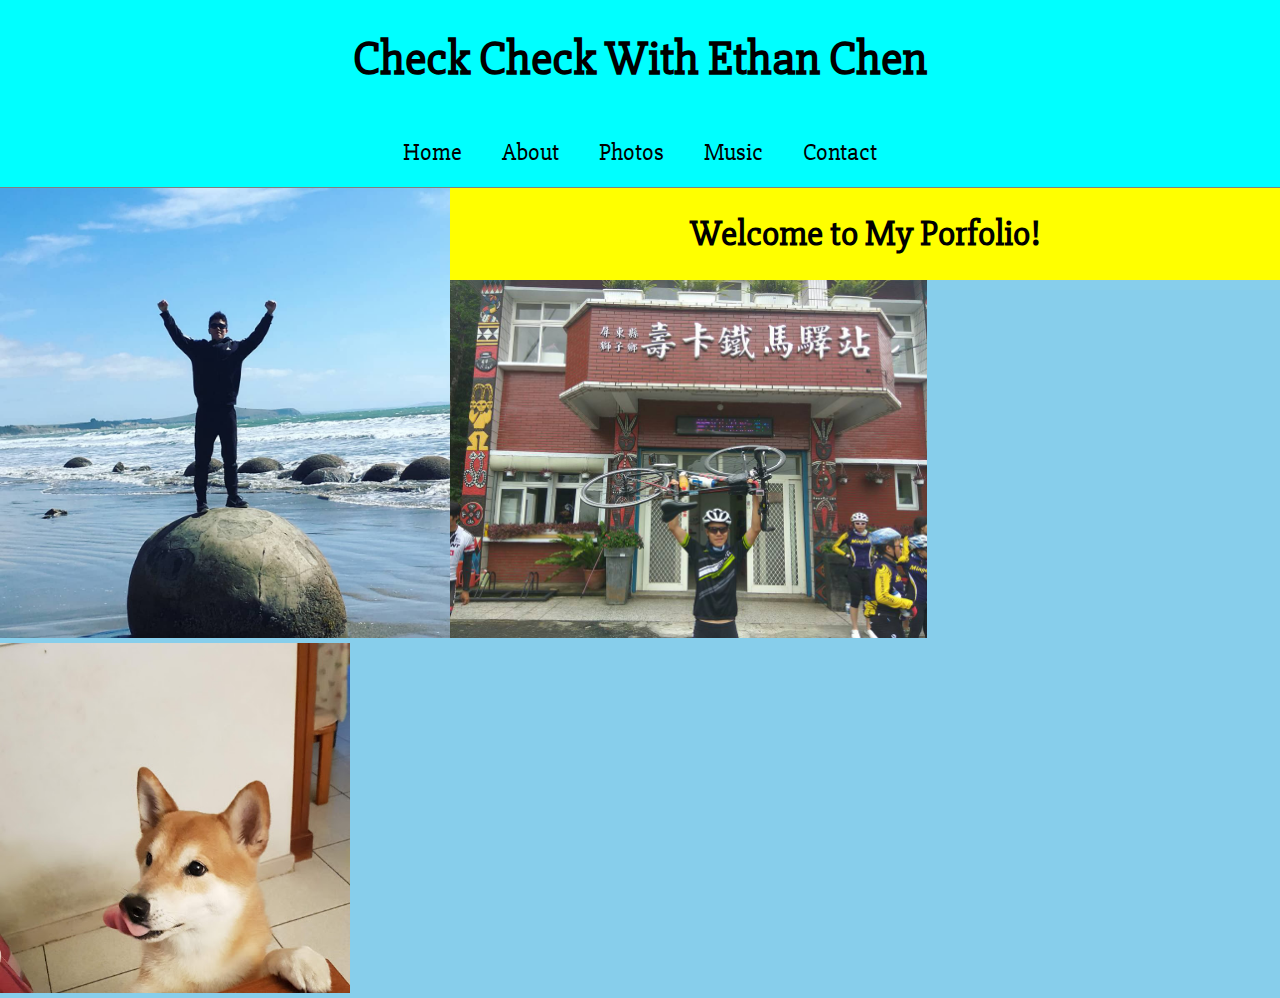
<file: index.html>
<!DOCTYPE html>
<html>
    <head>
       <title>Ethan Chen's Portfolio</title>
       <link rel="stylesheet" href="style.css">
       <meta charset="utf-8">
       <link href="https://fonts.googleapis.com/css?family=Poppins&display=swap" rel="stylesheet">
       <link href="https://fonts.googleapis.com/css?family=Poppins|Slabo+27px&display=swap" rel="stylesheet">
    </head>
    <body class="backgroundpic">
        <div class="top">
        <p class="tiitle"><strong>Check Check With Ethan Chen</strong></p>
       
        <!--THIS IS THE NAVIGATION BAR-->
        <ul class="navigation">
            <a href="index.html"><li>Home</li></a>
            <a href="about.html"><li>About</li></a>
            <a href="photo.html"><li>Photos</li></a>
            <a href="music.html"><li>Music</li></a>
            <a href="contact.html"><li>Contact</li></a>
        </ul>
        <img src="pictures/I2.jpg">
        </div>
        <div class="welcome">
        <h1>Welcome to My Porfolio!</h1>
        </div> 
        <img class="bike" src="pictures/bike.jpg">
        <img class="rexwanttoeat" src="pictures/rexwantstoeat.jpg">

    </body>
</html>
</file>
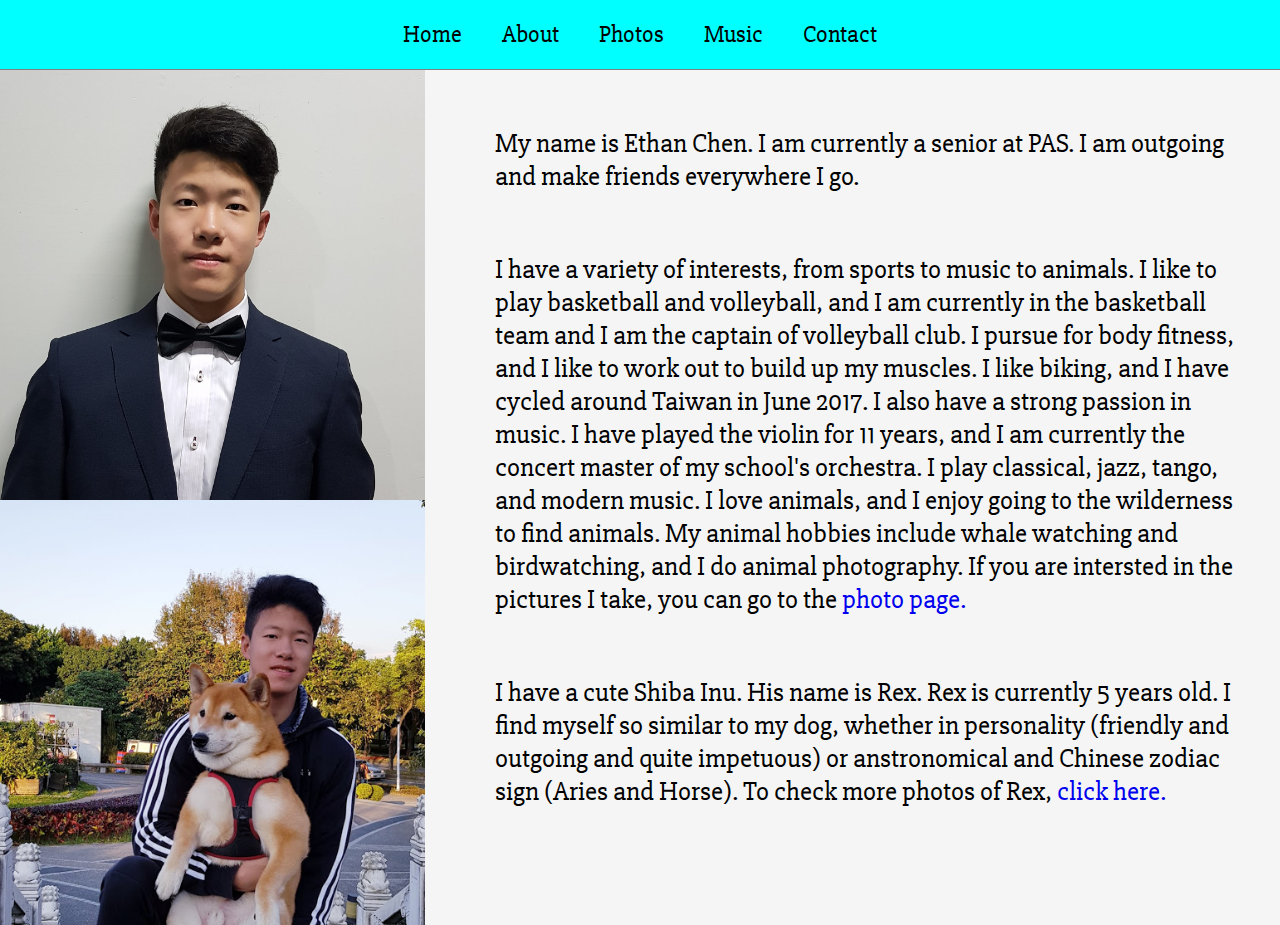
<file: about.html>
<!DOCTYPE html>
<html>
    <head>
        <title>About Me</title>
        <link rel="stylesheet" href="style.css">
        <meta charset="utf-8">
        <link href="https://fonts.googleapis.com/css?family=Poppins&display=swap" rel="stylesheet">
        <link href="https://fonts.googleapis.com/css?family=Poppins|Slabo+27px&display=swap" rel="stylesheet">
    </head>
    <body>
            <div>
                    <ul class="navigation">
                         <a href="index.html"><li>Home</li></a>
                         <a href="about.html"><li>About</li></a>
                         <a href="photo.html"><li>Photos</li></a>
                         <a href="music.html"><li>Music</li></a>
                         <a href="contact.html"><li>Contact</li></a>
                        
                     </ul>
                     </div>
        <!--THIS IS ABOUT MY INFORMATION-->
    <div class="biggrid">   
    <div class="me-pic">
        <img class="me" src="pictures/fjjdjfdf.jpg"> 
        <img class="me" src="pictures/rrreeeexxx.jpg">
    </div>
    <div class="meparagraph"> 
        <ul>
        <li>My name is Ethan Chen. I am currently a senior at PAS. I am outgoing and make friends everywhere I go.</li>
        <li>I have a variety of interests, from sports to music to animals. I like to play basketball and volleyball, and I am currently in the basketball team and I am the captain of volleyball club. I pursue for body fitness, and I like to work out to build up my muscles. I like biking, and I have cycled around Taiwan in June 2017. I also have a strong passion in music. I have played the violin for 11 years, and I am currently the concert master of my school's orchestra. I play classical, jazz, tango, and modern music. I love animals, and I enjoy going to the wilderness to find animals. My animal hobbies include whale watching and birdwatching, and I do animal photography. If you are intersted in the pictures I take, you can go to the <a href="photo.html">photo page.</a></li> 
        <li>I have a cute Shiba Inu. His name is Rex. Rex is currently 5 years old. I find myself so similar to my dog, whether in personality (friendly and outgoing and quite impetuous) or anstronomical and Chinese zodiac sign (Aries and Horse). To check more photos of Rex, <a href="rex.html">click here.</a></li>
        </ul>
    </div>
    </div> 

    </body>
    </html>
</file>
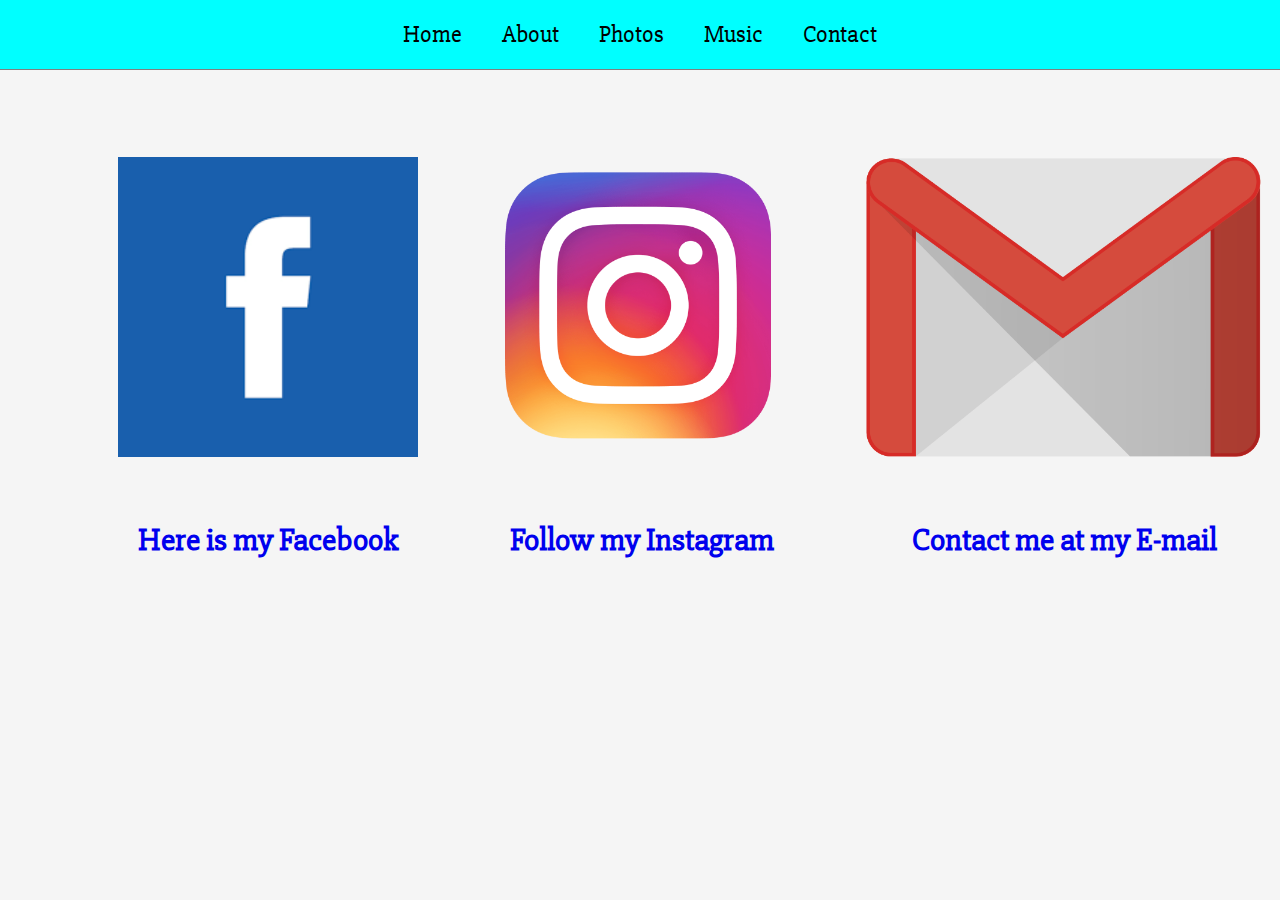
<file: contact.html>
<!DOCTYPE html>
<html>
    <head>
        <title>About Me</title>
        <link rel="stylesheet" href="style.css">
        <meta charset="utf-8">
        <link href="https://fonts.googleapis.com/css?family=Poppins&display=swap" rel="stylesheet">
        <link href="https://fonts.googleapis.com/css?family=Poppins|Slabo+27px&display=swap" rel="stylesheet">
    </head>
    <body bgcolor="whitesmoke">
            <div>
            <ul class="navigation">
                 <a href="index.html"><li>Home</li></a>
                 <a href="about.html"><li>About</li></a>
                 <a href="photo.html"><li>Photos</li></a>
                 <a href="music.html"><li>Music</li></a>
                 <a href="contact.html"><li>Contact</li></a>
                
             </ul>
             </div>
        <!--THIS IS THE CONTACT-->
        <div class="social">
        <div class="media">
            <a href="https://www.facebook.com/profile.php?id=100011172668520&ref=bookmarks"><img src="pictures/fbb.jpg">
            <h1>Here is my Facebook</h1></a>
        </div>
        <div class="media">
            <a href="https://www.instagram.com/ethanchen0328/?hl=zh-tw"><img src="pictures/igggggg.png">
            <h1>Follow my Instagram</h1></a>
        </div>
        <div class="media">
        <a href="https://mail.google.com/mail/u/1/#inbox"><img src="pictures/mail.png">
        <h1>Contact me at my E-mail</h1>
        </a>
        </div>
    </div>
    </body>
    </html>
</file>
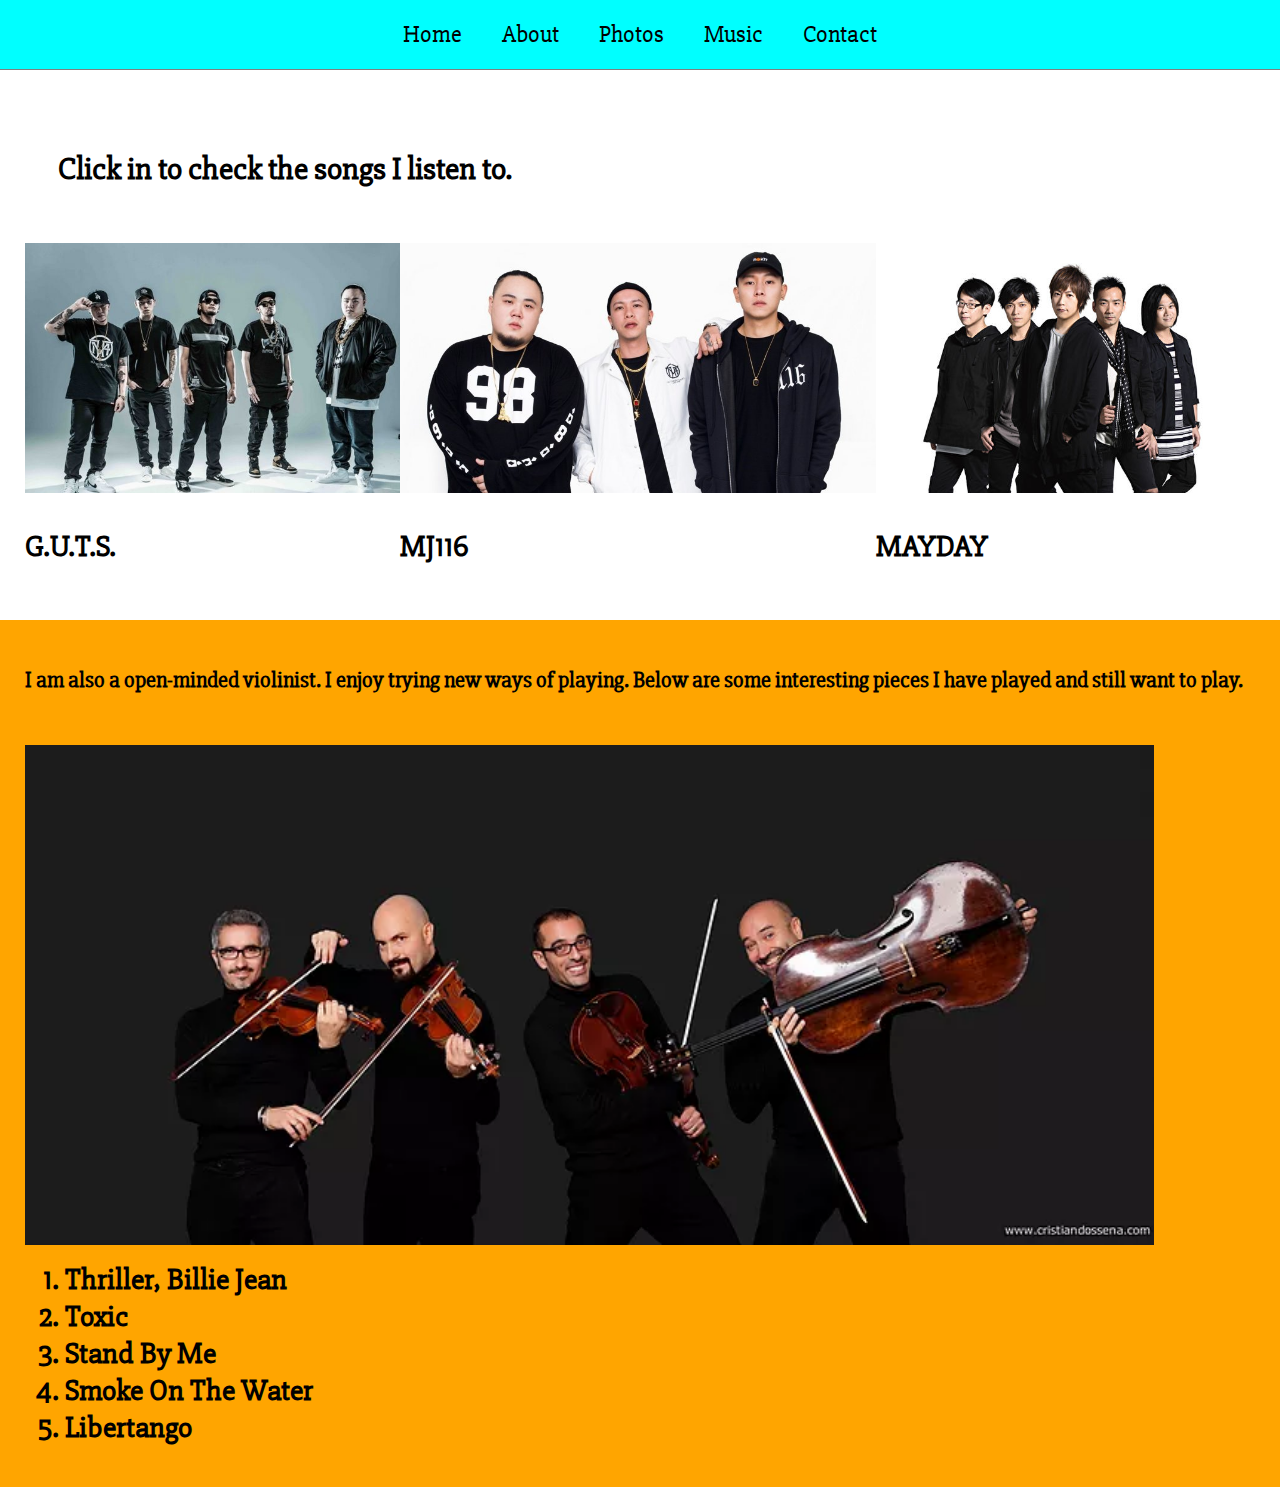
<file: music.html>
<!DOCTYPE html>
<html>
    <head bgcolor="whitesmoke">
        <title>About Me</title>
        <link rel="stylesheet" href="style.css">
        <meta charset="utf-8">
        <link href="https://fonts.googleapis.com/css?family=Poppins&display=swap" rel="stylesheet">
        <link href="https://fonts.googleapis.com/css?family=Poppins|Slabo+27px&display=swap" rel="stylesheet">
    </head>
    <body bgcolor="white">
            <div>
                    <ul class="navigation">
                         <a href="index.html"><li>Home</li></a>
                         <a href="about.html"><li>About</li></a>
                         <a href="photo.html"><li>Photos</li></a>
                         <a href="music.html"><li>Music</li></a>
                         <a href="contact.html"><li>Contact</li></a>
                        
                     </ul>
                     </div>
        <!--THIS IS ABOUT THE MUSIC I LISTEN TO-->
        <div class="popsong">
        <h1>Click in to check the songs I listen to.</h1>
        <div class="artist">
        <a href="https://www.youtube.com/playlist?list=PLDgLLnSBXR_OGtFMG3qckUtLo1wncO1s_"><img src="pictures/guts.jpg"><p>G.U.T.S.</p></a>
        <a href="https://www.youtube.com/playlist?list=PLp8TbZuPnZYdayuevj0WPyGtmDr5XeRWx"><img src="pictures/mj116.jpg"><p>MJ116</p></a>
        <a href="https://www.youtube.com/playlist?list=PL9C2818276B0B3FC0"><img src="pictures/mayday.jpg"><p>MAYDAY</p></a>
        </div>
        </div>
        <div class="violin">
        <h3>I am also a open-minded violinist. I enjoy trying new ways of playing. Below are some interesting pieces I have played and still want to play.</h3>
        <img src="pictures/string.jpg">
        <div class="musicpiece">
        <ol>  
        <a href="https://www.youtube.com/watch?v=tWqFFMXWbn8"><li>Thriller, Billie Jean</li></a>
        <a href="https://www.youtube.com/watch?v=j4Gh7r65cd8"><li>Toxic</li></a>
        <a href="https://www.youtube.com/watch?v=1xZKKXxY6Xw"><li>Stand By Me</li></a>
        <a href="https://www.youtube.com/watch?v=6xfiHulyrfE&list=RDj4Gh7r65cd8&index=3"><li>Smoke On The Water</li></a>
        <a href="https://www.youtube.com/watch?v=Qdj9H7on45U&list=RDj4Gh7r65cd8&index=4"><li>Libertango</li></a>
        </ol>
        </div>
        </div>

    </body>
    </html>
</file>
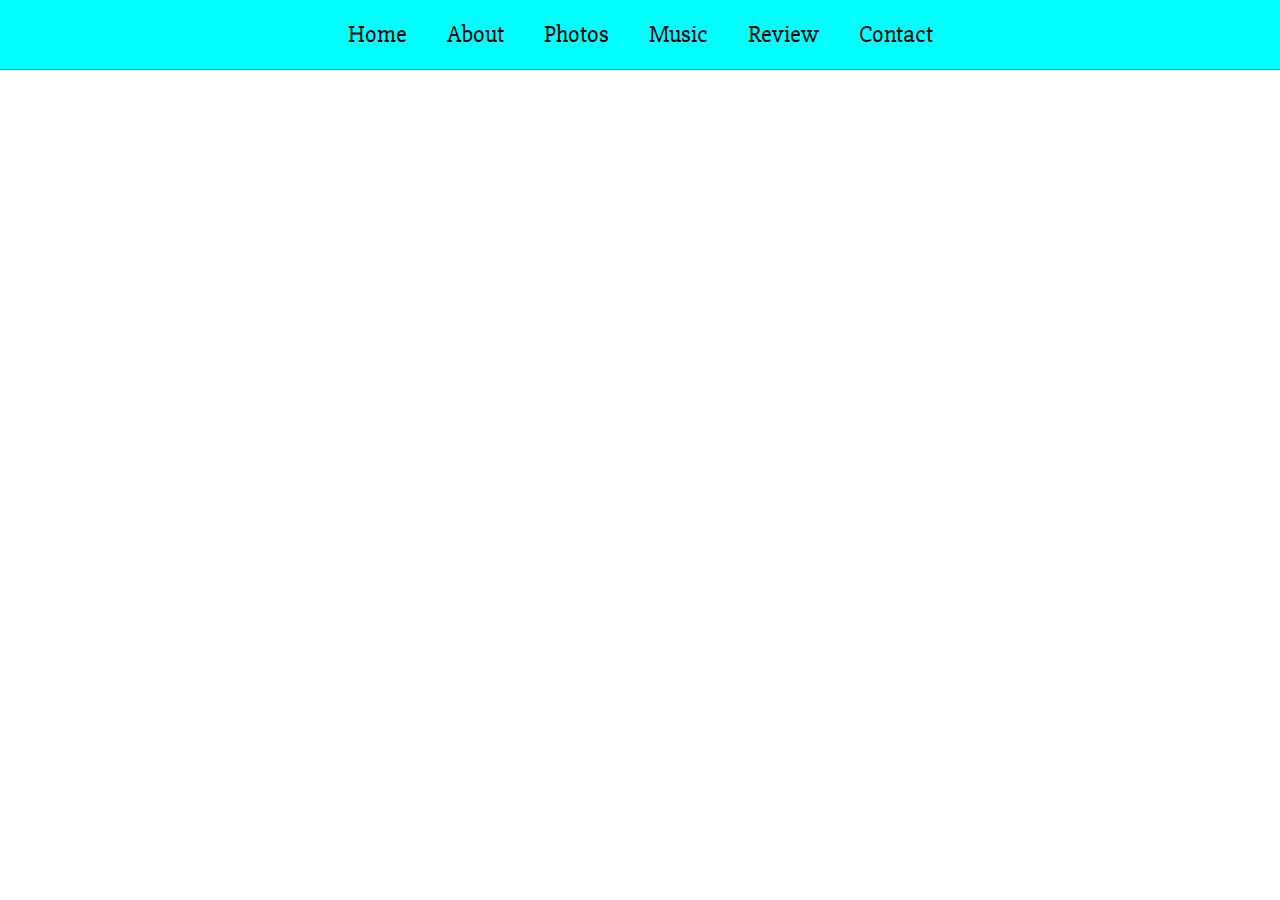
<file: review.html>
<!DOCTYPE html>
<html>
    <head>
        <title>About Me</title>
        <link rel="stylesheet" href="style.css">
        <meta charset="utf-8">
        <link href="https://fonts.googleapis.com/css?family=Poppins&display=swap" rel="stylesheet">
        <link href="https://fonts.googleapis.com/css?family=Poppins|Slabo+27px&display=swap" rel="stylesheet">
    </head>
    <body>
            <div>
            <ul class="navigation">
                 <a href="index.html"><li>Home</li></a>
                 <a href="about.html"><li>About</li></a>
                 <a href="photo.html"><li>Photos</li></a>
                 <a href="music.html"><li>Music</li></a>
                 <a href="review.html"><li>Review</li></a>
                 <a href="contact.html"><li>Contact</li></a>
                
             </ul>
             </div>
        <!--THIS IS THE REVIEW-->

    </body>
    </html>
</file>
<file: style.css>
body {
    margin: 0px;
    padding: 0px;
    font-family: "Slabo 27px"; 
}

.navigation {
    display: flex;
    border-bottom: 1px solid grey;
    margin: 0px;
    padding: 0px;
    justify-content: center;
    background: cyan;

}

.navigation li {
    flex-direction: row;
    list-style: none;
    border: 0px solid darkgreen;
    margin: 10px;
    padding: 10px;
    font-size: 150%;
    color: black;

}

a {
    text-decoration: none;
}

   


/* About */

.biggrid {
    display: grid;
    grid-template-columns: auto auto auto;
    background-color: whitesmoke;
    justify-content: center;

}
.me {
    width: 425px;
    padding: 0px;
}

.me-pic {
    display: flex;
    flex-direction: column;
   
}



.lp {
    width: 550px;
    border: 0;

}

.meparagraph {
    display: grid;
    grid-template-columns: auto auto auto;
    background-color: whitesmoke;
    justify-content: center;
    font-size: 27px;}

.meparagraph li {
    list-style: none;
    padding: 30px;
}    

.mams {
    width: 300px;
    border: 10px;
}

.aves {
    width: 410px;
    border: 10px;

}

.view {
    width: 600px;
}

.tiitle {
    font-size: 300%;
    text-align: center;
    background: cyan;
    margin: 0;
    padding: 30px;
    color: black;
  
}

/* img-container */
.img-container {
    display: grid;
    grid-template-columns: auto auto ;
    background-color: #213f6b;
    justify-content: center;
    grid-gap: 1em;
    padding: 1em;

}
/* Pic-frames */
.rere {
    object-fit: cover;
    width: 500px;
  
}

.pic-frames {
    background-color: white;
}
.pic-frames h3 {
    font-size: 30px;
    list-style: none;
    padding-left: 5px;
    color: black;
    


}
.pic-frames p {
    font-size: 90%;
    list-style: none;
    padding-left: 5px;
    color: black;
    
}

.pagetext {
    font-size: 100em;
    color: black;

}

.social {
    display: flex;
    flex-direction: row;
    flex-wrap: wrap;
    height: 100%;
    width: 100%;
    justify-content: center;
    padding: 50px;
}

.media img {
    height: 300px;
    margin: 37px;
}

.media h1 {
    text-align: center;
    text-decoration: black;
}

.dog {
    width: 450px;
    padding: 20px;
}

.rowaround {
    width: 450px;
    height: 300px;
    padding: 20px;
}

.grassdog {
    width: 450px;
    height: 696px;
    padding: 20px;
}
@media screen and (max-width: 992px) {
    body {
      background-color: #87CEEB;
      
    }
    .rere {
        width: 350px;
    }
    .media img {
        height: 200px;
        margin: 10px; 
    }
    .media h1 {
        font-size: 24px;
    }
  }
@media screen and (max-width: 600px) {
    body {
      background-color: green;
     }
    .rere {
        width: 250px;

    }
    .media img {
        height: 100px;
        margin: 10px; 
    }
    .media h1 {
        font-size: 12px;
    }}

    /* Music */
    .popsong {
        display: grid;
        grid-auto-columns: auto auto auto;
        justify-content: justify;
        padding: 25px;

    } 
    .popsong img {
        height: 250px;
    }
    .popsong h1 {
        padding: 33px;
        text-align: justify;
    }
    .popsong p {
        color: black;
        font-weight: bold;
        text-align: justify;
        font-size: 30px;
    }
    .artist {
        display: flex;
        flex-direction: row;
    }

    .violin {
        display: grid;
        grid-template-columns: auto 500 auto;
        grid-template-rows: 100px;
        background-color: orange;
        justify-content: justify;
        padding: 25px;
    }
    .violin img {
        height: 500px;
    }
    .violin h3 {
        font-size: 22px;
    }
    .violin li {
        color: black;
        font-weight: bold;
        text-align: justify;
        font-size: 30px;

    }
    .musicpiece {
        display: flex;
        flex-direction: column;
        justify-content: right;
    }
    
    /* Home */
.backgroundpic {
        background: #87CEEB;
    }

.top img {
    float: left;
    width: 450px;
}

.welcome {
    display: grid;
    grid-template-columns: auto auto auto;
    background-color: yellow;
    justify-content: center;
    font-size: 18px;}

.bike {
    height: 358px;
}
.rexwanttoeat {
    width: 349.73px;
}
</file>
